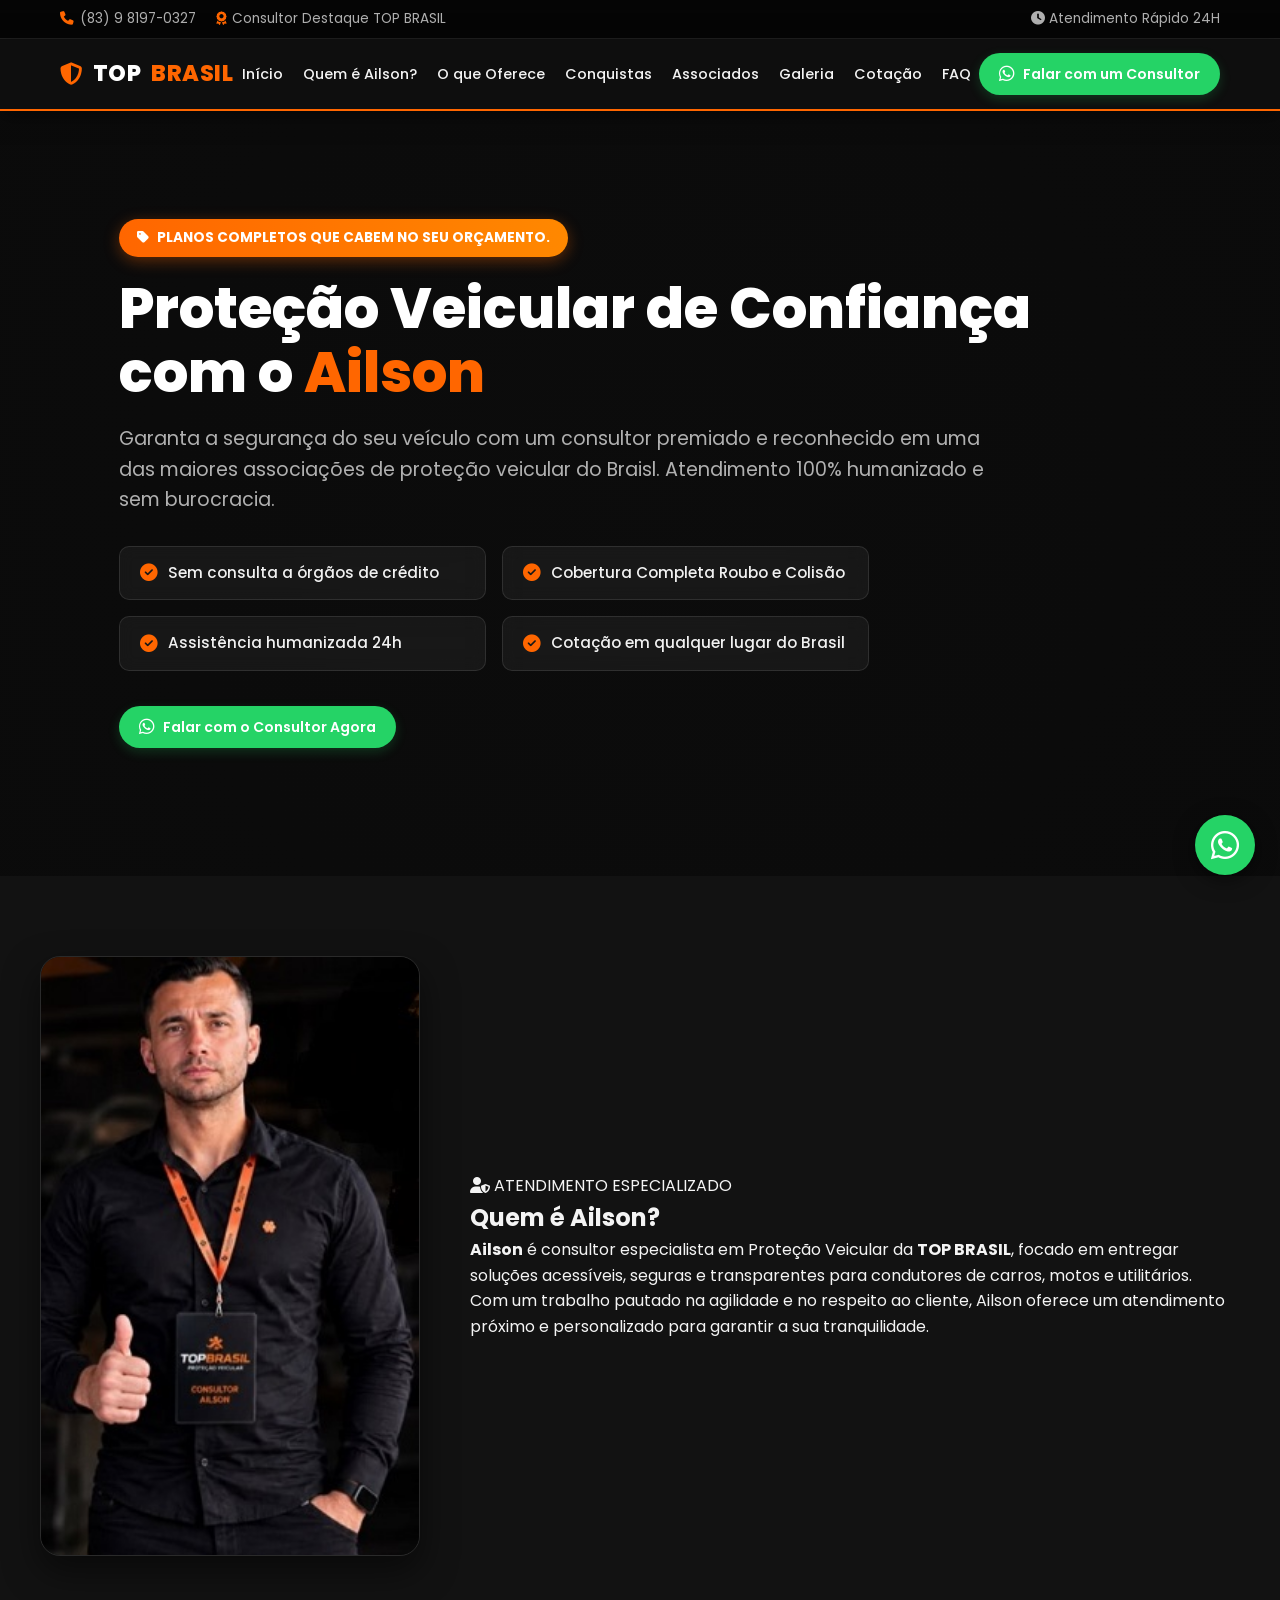
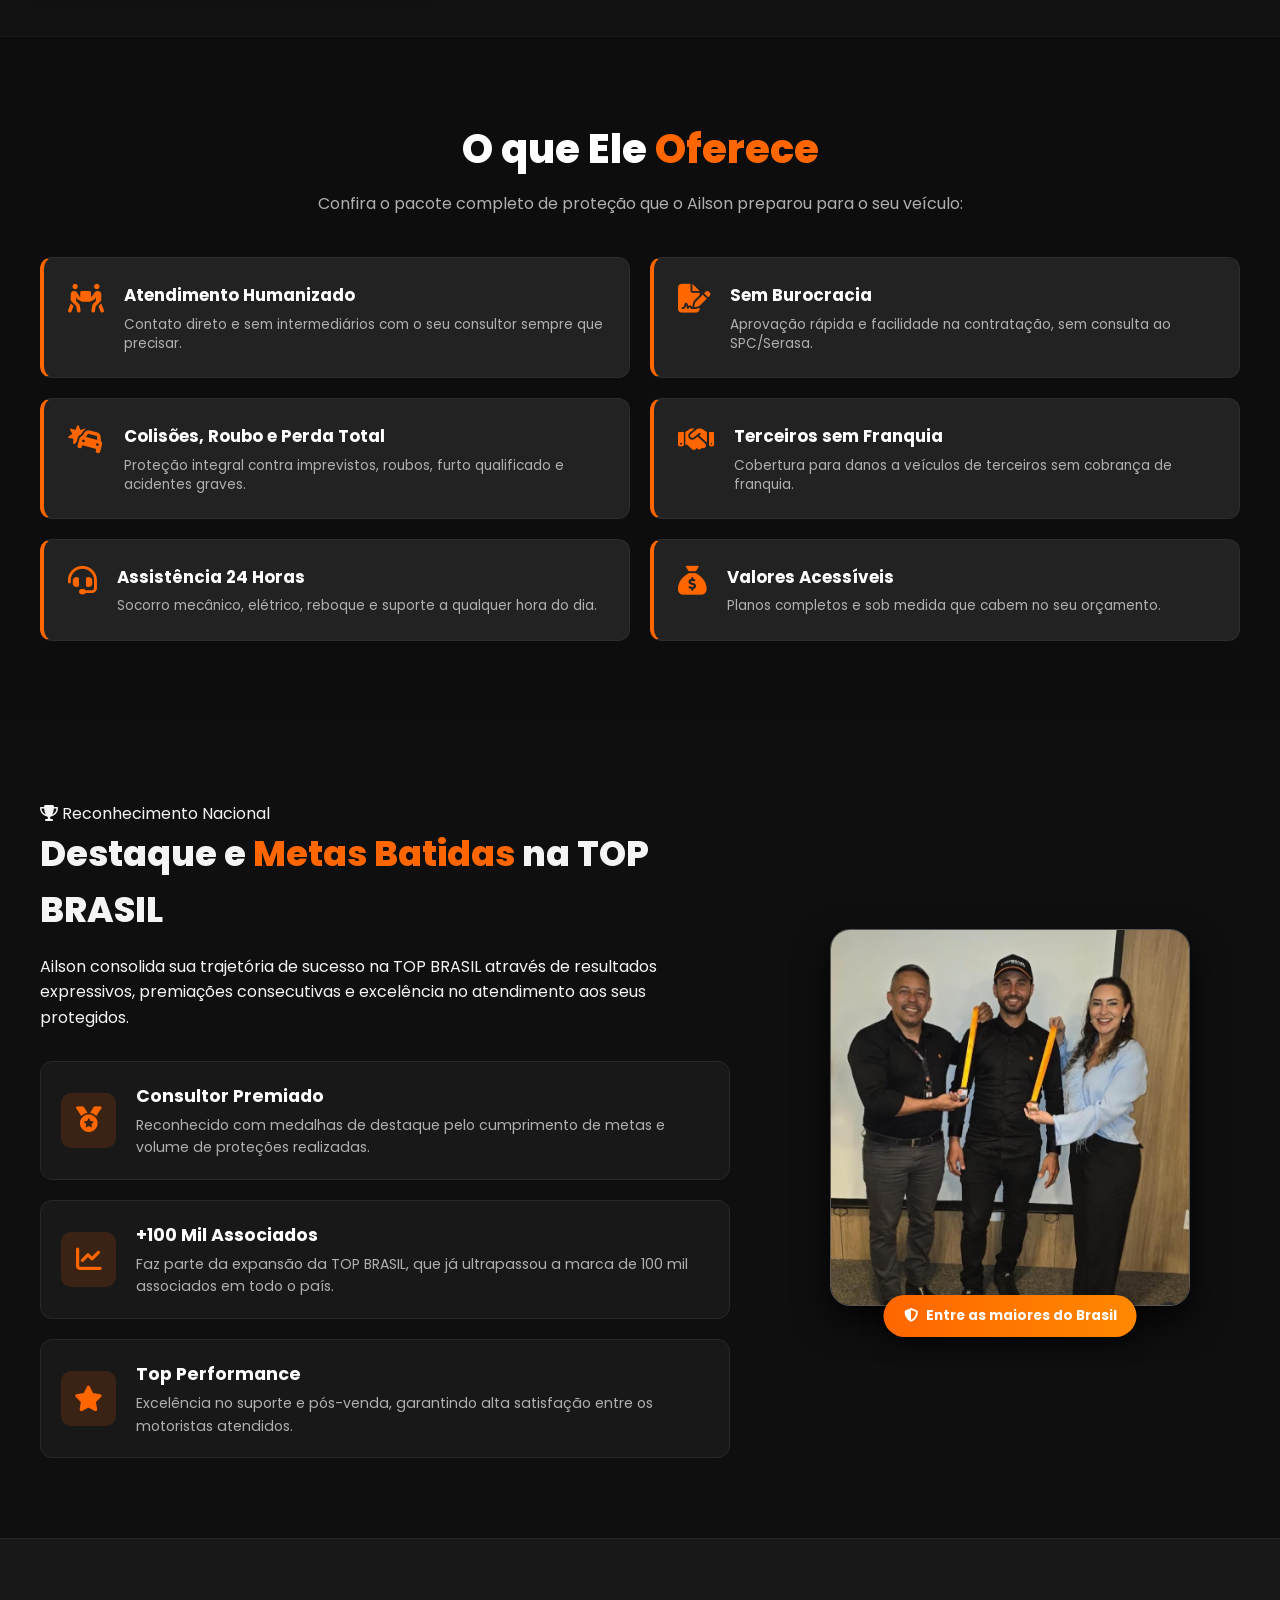
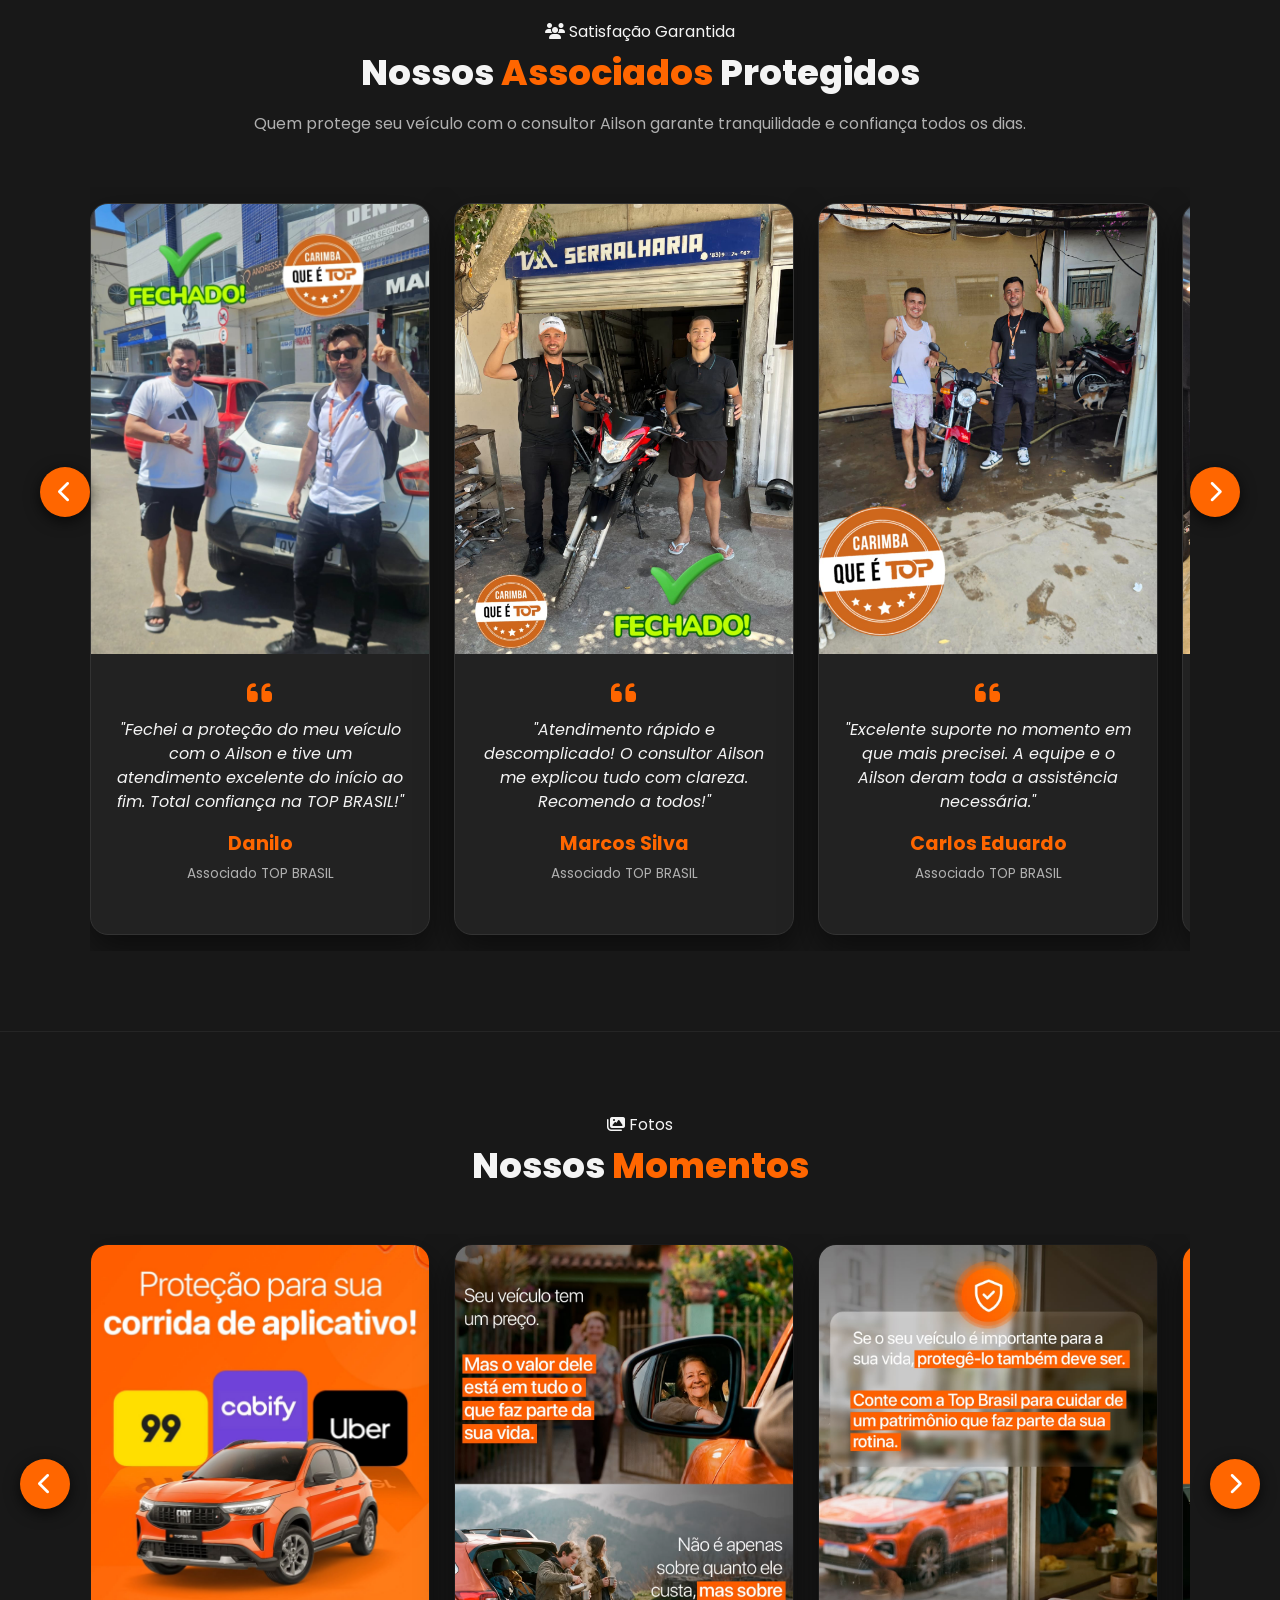
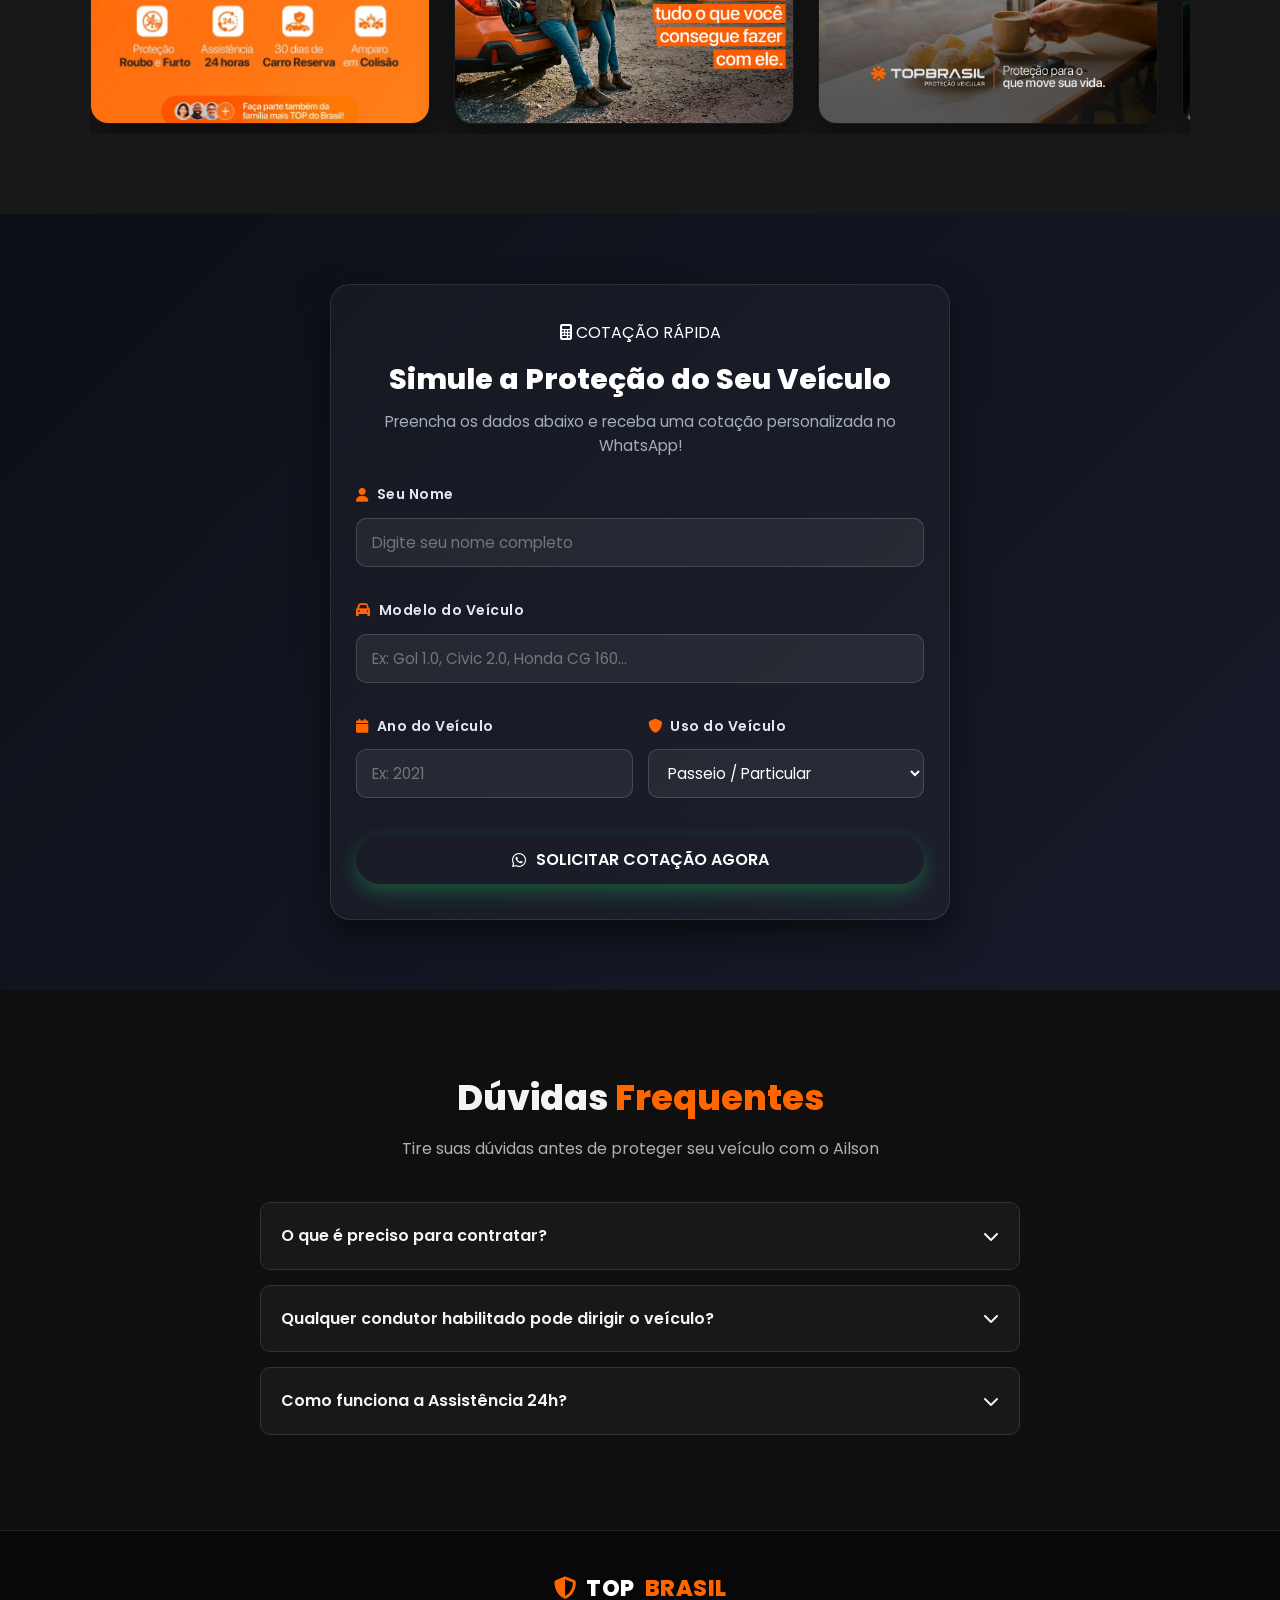
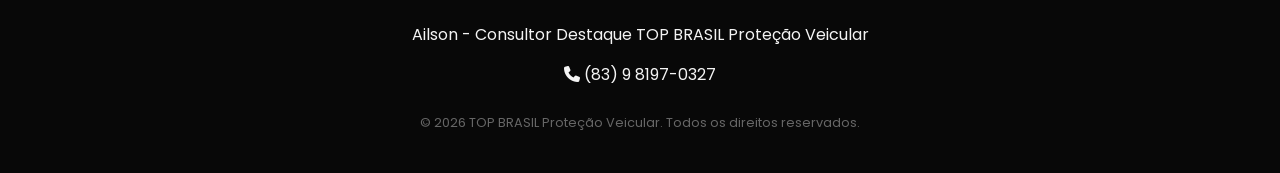
<file: index.html>
<!DOCTYPE html>
<html lang="pt-BR">

<head>
    <meta charset="UTF-8">
    <meta name="viewport" content="width=device-width, initial-scale=1.0">
    <title>Ailson - Consultor Destaque Proteção Veicular | TOP BRASIL</title>

    <!-- Ícones e Fontes -->
    <link rel="stylesheet" href="https://cdnjs.cloudflare.com/ajax/libs/font-awesome/6.4.0/css/all.min.css">
    <link href="https://fonts.googleapis.com/css2?family=Poppins:wght@300;400;500;600;700;800&display=swap"
        rel="stylesheet">

    <!-- Ligação ao CSS externo -->
    <link rel="stylesheet" href="style.css">
</head>


<body>

    <!-- TOP BAR -->
    <div class="top-bar">
        <div class="top-bar-container">
            <div class="top-info">
                <span><i class="fa-solid fa-phone"></i> (83) 9 8197-0327</span>
                <span class="badge-destaque"><i class="fa-solid fa-award"></i> Consultor Destaque TOP BRASIL</span>
            </div>
            <span><i class="fa-solid fa-clock"></i> Atendimento Rápido 24H</span>
        </div>

    </div>

    <!-- HEADER -->
    <header>
        <div class="header-container">
            <a href="#" class="logo">
                <i class="fa-solid fa-shield-halved" style="color: var(--primary);"></i>
                TOP <span>BRASIL</span>
            </a>

            <button class="mobile-toggle" id="mobileMenuBtn" aria-label="Abrir Menu">
                <i class="fa-solid fa-bars"></i>
            </button>

            <ul class="nav-links" id="navLinks">
                <li><a href="#inicio">Início</a></li>
                <li><a href="#sobre">Quem é Ailson?</a></li>
                <li><a href="#ofertas">O que Oferece</a></li>
                <li><a href="#conquistas">Conquistas</a></li>
                <li><a href="#associados">Associados</a></li>
                <li><a href="#galeria">Galeria</a></li>
                <li><a href="#cotacao">Cotação</a></li>
                <li><a href="#faq">FAQ</a></li>
            </ul>

            <a href="https://wa.me/5583981970327?text=Olá+Ailson!+Vi+seu+site+e+gostaria+de+tirar+algumas+dúvidas+sobre+proteção+veicular+e+como+funciona+a+cotação."
                target="_blank" class="btn-whatsapp">
                <i class="fa-brands fa-whatsapp"></i> Falar com um Consultor
            </a>
        </div>
    </header>

    <!-- HERO APENAS COM APRESENTAÇÃO E VÍDEO DE FUNDO -->
    <section class="hero hero-video-bg" id="inicio">

        <!-- VÍDEO DE FUNDO -->
        <video autoplay loop muted playsinline class="bg-video">
            <source src="img/vid2.mp4" type="video/mp4" />
        </video>
        <div class="video-overlay"></div>

        <!-- CONTAINER ESTICADO PARA AS LATERAIS -->
        <div class="hero-content-wide">
            <span class="price-badge">
                <i class="fa-solid fa-tag"></i> Planos completos que cabem no seu orçamento.
            </span>

            <h1>Proteção Veicular de Confiança com o <span>Ailson</span></h1>

            <p class="hero-subtitle">
                Garanta a segurança do seu veículo com um consultor premiado e reconhecido em uma das maiores
                associações de proteção veicular do Braisl. Atendimento 100% humanizado e sem burocracia.
            </p>

            <!-- LISTA DE BENEFÍCIOS -->
            <ul class="hero-features">

                <li><i class="fa-solid fa-circle-check"></i> Sem consulta a órgãos de crédito</li>
                <li><i class="fa-solid fa-circle-check"></i> Cobertura Completa Roubo e Colisão</li>
                <li><i class="fa-solid fa-circle-check"></i> Assistência humanizada 24h</li>
                <li><i class="fa-solid fa-circle-check"></i> Cotação em qualquer lugar do Brasil</li>
            </ul>

            <!-- BOTÃO PARA CHAMAR A ATENÇÃO -->
            <div class="hero-cta-buttons">
                <a href="https://wa.me/5583981970327?text=Olá+Ailson!+Vi+seu+site+e+gostaria+de+tirar+algumas+dúvidas+sobre+proteção+veicular+e+como+funciona+a+cotação."
                    class="btn-whatsapp" target="_blank">
                    <i class="fa-brands fa-whatsapp"></i> Falar com o Consultor Agora
                </a>
            </div>
        </div>
    </section>

    <!-- SECÇÃO: Quem é Ailson? -->
    <section class="about-section" id="sobre">
        <div class="about-container">

            <!-- FOTO NA ESQUERDA -->
            <div class="quem-sou-foto-bloco">
                <img src="img/pro.jpeg" alt="Ailson - Consultor Top Brasil">
                <a href="https://wa.me/5583981970327?text=Olá+Ailson!+Vi+seu+site+e+gostaria+de+tirar+algumas+dúvidas+sobre+proteção+veicular+e+como+funciona+a+cotação."
                    class="btn-whatsapp" target="_blank">
                    <i class="fa-brands fa-whatsapp"></i> Falar com o Consultor Agora
                </a>
            </div>

            <!-- TEXTO NA DIREITA -->
            <div class="about-content">
                <span class="sub-tag">
                    <i class="fa-solid fa-user-shield"></i> ATENDIMENTO ESPECIALIZADO
                </span>
                <h2>Quem é <span>Ailson</span>?</h2>
                <p>
                    <strong>Ailson</strong> é consultor especialista em Proteção Veicular da <strong>TOP
                        BRASIL</strong>, focado em entregar soluções acessíveis, seguras e transparentes para condutores
                    de carros, motos e utilitários.
                </p>
                <p class="section-desc">
                    Com um trabalho pautado na agilidade e no respeito ao cliente, Ailson oferece um atendimento próximo
                    e personalizado para garantir a sua tranquilidade.
                </p>
            </div>

        </div>
    </section>


    <!-- SECÇÃO 2: O que Ele Oferece -->
    <section class="offers-section" id="ofertas">
        <div class="container">
            <h2 class="section-title">O que Ele <span>Oferece</span></h2>
            <p class="section-subtitle">
                Confira o pacote completo de proteção que o Ailson preparou para o seu veículo:
            </p>

            <ul class="offers-list">
                <li>
                    <i class="fa-solid fa-people-carry-box"></i>
                    <div>
                        <strong>Atendimento Humanizado</strong>
                        <p>Contato direto e sem intermediários com o seu consultor sempre que precisar.</p>
                    </div>
                </li>

                <li>
                    <i class="fa-solid fa-file-signature"></i>
                    <div>
                        <strong>Sem Burocracia</strong>
                        <p>Aprovação rápida e facilidade na contratação, sem consulta ao SPC/Serasa.</p>
                    </div>
                </li>

                <li>
                    <i class="fa-solid fa-car-burst"></i>
                    <div>
                        <strong>Colisões, Roubo e Perda Total</strong>
                        <p>Proteção integral contra imprevistos, roubos, furto qualificado e acidentes graves.
                        </p>
                    </div>
                </li>

                <li>
                    <i class="fa-solid fa-handshake"></i>
                    <div>
                        <strong>Terceiros sem Franquia</strong>
                        <p>Cobertura para danos a veículos de terceiros sem cobrança de franquia.</p>
                    </div>
                </li>

                <li>
                    <i class="fa-solid fa-headset"></i>
                    <div>
                        <strong>Assistência 24 Horas</strong>
                        <p>Socorro mecânico, elétrico, reboque e suporte a qualquer hora do dia.</p>
                    </div>
                </li>

                <li>
                    <i class="fa-solid fa-sack-dollar"></i>
                    <div>
                        <strong>Valores Acessíveis</strong>
                        <p>Planos completos e sob medida que cabem no seu orçamento.</p>
                    </div>
                </li>
            </ul>
        </div>
    </section>

    <!-- SEÇÃO 2: RECONHECIMENTO & METAS BATIDAS -->
    <section class="achievements-section" id="conquistas">
        <div class="achievements-container">
            <div class="achievements-content">
                <span class="sub-tag"><i class="fa-solid fa-trophy"></i> Reconhecimento Nacional</span>
                <h2>Destaque e <span>Metas Batidas</span> na TOP BRASIL</h2>
                <p>Ailson consolida sua trajetória de sucesso na TOP BRASIL através de resultados expressivos,
                    premiações consecutivas e excelência no atendimento aos seus protegidos.</p>

                <div class="stats-cards">
                    <div class="stat-card">
                        <div class="stat-icon"><i class="fa-solid fa-medal"></i></div>
                        <div class="stat-info">
                            <h3>Consultor Premiado</h3>
                            <p>Reconhecido com medalhas de destaque pelo cumprimento de metas e volume de
                                proteções
                                realizadas.</p>
                        </div>
                    </div>

                    <div class="stat-card">
                        <div class="stat-icon"><i class="fa-solid fa-chart-line"></i></div>
                        <div class="stat-info">
                            <h3>+100 Mil Associados</h3>
                            <p>Faz parte da expansão da TOP BRASIL, que já ultrapassou a marca de 100 mil
                                associados em
                                todo o país.</p>
                        </div>
                    </div>

                    <div class="stat-card">
                        <div class="stat-icon"><i class="fa-solid fa-star"></i></div>
                        <div class="stat-info">
                            <h3>Top Performance</h3>
                            <p>Excelência no suporte e pós-venda, garantindo alta satisfação entre os motoristas
                                atendidos.</p>
                        </div>
                    </div>
                </div>
            </div>

            <div class="achievements-img-box">
                <img src="img/premiacao.jpg" alt="Ailson Premiado Metas Batidas Top Brasil" class="achievement-img">
                <div class="badge-overlay">
                    <i class="fa-solid fa-shield-halved"></i>
                    <span>Entre as maiores do Brasil</span>
                </div>
            </div>
        </div>
    </section>


    <!-- SEÇÃO 3: ASSOCIADOS PROTEGIDOS -->
    <section class="associates-section" id="associados">
        <div class="associates-container">
            <div class="associates-header">
                <span class="sub-tag"><i class="fa-solid fa-users"></i> Satisfação Garantida</span>
                <h2 class="section-title">Nossos <span>Associados</span> Protegidos</h2>
                <p class="section-subtitle">Quem protege seu veículo com o consultor Ailson garante tranquilidade e
                    confiança todos os dias.</p>
            </div>

            <!-- Wrapper do Carrossel com Botões -->
            <div class="carousel-wrapper">

                <!-- Botão Esquerda (Anterior) -->
                <button class="carousel-btn prev-btn" id="prevBtn"
                    onclick="document.getElementById('associatesCarousel').scrollBy({ left: -370, behavior: 'smooth' })"
                    aria-label="Anterior">
                    <i class="fa-solid fa-chevron-left"></i>
                </button>

                <!-- Caixa que desliza com os cards -->
                <div class="associates-carousel" id="associatesCarousel">

                    <!-- Card 1 (Douglas) -->
                    <div class="associate-card">
                        <img src="img/danilo.jpg" alt="Associado Douglas com o Consultor Ailson" class="associate-img">
                        <div class="associate-body">
                            <i class="fa-solid fa-quote-left quote-icon"></i>
                            <p class="associate-quote">"Fechei a proteção do meu veículo com o Ailson e tive um
                                atendimento excelente do início ao fim. Total confiança na TOP BRASIL!"</p>
                            <h3 class="associate-name">Danilo</h3>
                            <span class="associate-tag">Associado TOP BRASIL</span>
                        </div>
                    </div>

                    <!-- Card 2 -->
                    <div class="associate-card">
                        <img src="img/200754.jpg" alt="Novo Associado" class="associate-img">
                        <div class="associate-body">
                            <i class="fa-solid fa-quote-left quote-icon"></i>
                            <p class="associate-quote">"Atendimento rápido e descomplicado! O consultor Ailson me
                                explicou tudo com clareza. Recomendo a todos!"</p>
                            <h3 class="associate-name">Marcos Silva</h3>
                            <span class="associate-tag">Associado TOP BRASIL</span>
                        </div>
                    </div>

                    <!-- Card 3 -->
                    <div class="associate-card">
                        <img src="img/200756.jpg" alt="Novo Associado" class="associate-img">
                        <div class="associate-body">
                            <i class="fa-solid fa-quote-left quote-icon"></i>
                            <p class="associate-quote">"Excelente suporte no momento em que mais precisei. A equipe e o
                                Ailson deram toda a assistência necessária."</p>
                            <h3 class="associate-name">Carlos Eduardo</h3>
                            <span class="associate-tag">Associado TOP BRASIL</span>
                        </div>
                    </div>

                    <!-- Card 4 -->
                    <div class="associate-card">
                        <img src="img/200757.jpg" alt="Novo Associado" class="associate-img">
                        <div class="associate-body">
                            <i class="fa-solid fa-quote-left quote-icon"></i>
                            <p class="associate-quote">"Preço justo e cobertura completa para minha frota. Muito
                                satisfeito com a parceria com o consultor Ailson."</p>
                            <h3 class="associate-name">João Pedro</h3>
                            <span class="associate-tag">Associado TOP BRASIL</span>
                        </div>
                    </div>

                    <!-- Card 5 -->
                    <div class="associate-card">
                        <img src="img/cl6.jpg" alt="Novo Associado" class="associate-img">
                        <div class="associate-body">
                            <i class="fa-solid fa-quote-left quote-icon"></i>
                            <p class="associate-quote">"Proteção veicular de altíssima qualidade. O Ailson é um
                                profissional atencioso e muito prestativo."</p>
                            <h3 class="associate-name">Lucas Mendes</h3>
                            <span class="associate-tag">Associado TOP BRASIL</span>
                        </div>
                    </div>

                    <!-- Card 6 -->
                    <div class="associate-card">
                        <img src="img/cl7.jpg" alt="Novo Associado" class="associate-img">
                        <div class="associate-body">
                            <i class="fa-solid fa-quote-left quote-icon"></i>
                            <p class="associate-quote">"Atendimento impecável! O Ailson me tirou todas as dúvidas e
                                fechou a melhor proteção para o meu carro sem burocracia. Super recomendo a TOP BRASIL!"
                            </p>
                            <h3 class="associate-name">Maria Oliveira</h3>
                            <span class="associate-tag">Associado TOP BRASIL</span>
                        </div>
                    </div>
                    <!-- Card 6 -->
                    <div class="associate-card">
                        <img src="img/cl8.jpg" alt="Novo Associado" class="associate-img">
                        <div class="associate-body">
                            <i class="fa-solid fa-quote-left quote-icon"></i>
                            <p class="associate-quote">"Processo rápido e transparência total desde o primeiro contato.
                                Agora posso rodar tranquilo sabendo que meu veículo está em boas mãos."</p>
                            <h3 class="associate-name">Paulo</h3>
                            <span class="associate-tag">Associado TOP BRASIL</span>
                        </div>
                    </div>
                    <!-- Card 6 -->
                    <div class="associate-card">
                        <img src="img/cl9.jpg" alt="Novo Associado" class="associate-img">
                        <div class="associate-body">
                            <i class="fa-solid fa-quote-left quote-icon"></i>
                            <p class="associate-quote">"Processo de contratação transparente e sem burocracia. Transmite
                                muita segurança para os clientes."</p>
                            <h3 class="associate-name">Rafael Oliveira</h3>
                            <span class="associate-tag">Associado TOP BRASIL</span>
                        </div>
                    </div>
                    <!-- Card 6 -->
                    <div class="associate-card">
                        <img src="img/cl10.jpg" alt="Novo Associado" class="associate-img">
                        <div class="associate-body">
                            <i class="fa-solid fa-quote-left quote-icon"></i>
                            <p class="associate-quote">"Fechei a proteção do meu carro com o Ailson e o suporte foi
                                sensacional. Agilidade de verdade e preço justo. Vale muito a pena!"</p>
                            <h3 class="associate-name">Marcos</h3>
                            <span class="associate-tag">Associado TOP BRASIL</span>
                        </div>
                    </div>

                </div>

                <!-- Botão Direita (Próximo) -->
                <button class="carousel-btn next-btn" id="nextBtn"
                    onclick="document.getElementById('associatesCarousel').scrollBy({ left: 370, behavior: 'smooth' })"
                    aria-label="Próximo">
                    <i class="fa-solid fa-chevron-right"></i>
                </button>

            </div>
        </div>
    </section>

    <!-- SEÇÃO GALERIA DE FOTOS -->
    <section class="galeria-fotos-section" id="galeria">
        <div class="galeria-fotos-container">
            <div class="galeria-fotos-header">
                <span class="sub-tag"><i class="fa-solid fa-images"></i> Fotos</span>
                <h2 class="section-title">Nossos <span>Momentos</span></h2>

            </div>

            <!-- Wrapper da Galeria com Botões -->
            <div class="galeria-fotos-wrapper">

                <!-- Botão Anterior -->
                <button class="galeria-btn-nav prev"
                    onclick="document.getElementById('galeriaCarousel').scrollBy({ left: -344, behavior: 'smooth' })"
                    aria-label="Anterior">
                    <i class="fa-solid fa-chevron-left"></i>
                </button>

                <!-- Carrossel -->
                <div class="galeria-fotos-carousel" id="galeriaCarousel">

                    <div class="galeria-foto-item">
                        <img src="img/ft0.jpg" alt="Galeria Top Brasil 1">
                    </div>

                    <div class="galeria-foto-item">
                        <img src="img/ft1.jpg" alt="Galeria Top Brasil 2">
                    </div>

                    <div class="galeria-foto-item">
                        <img src="img/ft2.jpg" alt="Galeria Top Brasil 3">
                    </div>

                    <div class="galeria-foto-item">
                        <img src="img/ft3.jpg" alt="Galeria Top Brasil 4">
                    </div>

                    <div class="galeria-foto-item">
                        <img src="img/ft4.jpg" alt="Galeria Top Brasil 5">
                    </div>
                    <div class="galeria-foto-item">
                        <img src="img/fttt6.jpg" alt="Galeria Top Brasil 6">
                    </div>

                </div>

                <!-- Botão Próximo -->
                <button class="galeria-btn-nav next"
                    onclick="document.getElementById('galeriaCarousel').scrollBy({ left: 344, behavior: 'smooth' })"
                    aria-label="Próximo">
                    <i class="fa-solid fa-chevron-right"></i>
                </button>

            </div>
        </div>
    </section>


    <!-- SEÇÃO DE COTAÇÃO -->
    <section class="cotacao-section" id="cotacao">
        <div class="cotacao-container">
            <div class="cotacao-header">
                <span class="sub-tag"><i class="fa-solid fa-calculator"></i> COTAÇÃO RÁPIDA</span>
                <h2>Simule a Proteção do Seu Veículo</h2>
                <p>Preencha os dados abaixo e receba uma cotação personalizada no WhatsApp!</p>
            </div>

            <form class="cotacao-form" onsubmit="enviarCotacaoWhatsApp(event)">
                <div class="form-group">
                    <label for="nome"><i class="fa-solid fa-user"></i> Seu Nome</label>
                    <input type="text" id="nome" placeholder="Digite seu nome completo" required>
                </div>

                <div class="form-group">
                    <label for="veiculo"><i class="fa-solid fa-car"></i> Modelo do Veículo</label>
                    <input type="text" id="veiculo" placeholder="Ex: Gol 1.0, Civic 2.0, Honda CG 160..." required>
                </div>

                <div class="form-row">
                    <div class="form-group">
                        <label for="ano"><i class="fa-solid fa-calendar"></i> Ano do Veículo</label>
                        <input type="number" id="ano" placeholder="Ex: 2021" min="1990" max="2027" required>
                    </div>

                    <div class="form-group">
                        <label for="tipo"><i class="fa-solid fa-shield"></i> Uso do Veículo</label>
                        <select id="tipo" required>
                            <option value="Passeio / Particular">Passeio / Particular</option>
                            <option value="Aplicativo / Uber / 99">Aplicativo (Uber/99)</option>
                            <option value="Comercial / Empresa">Comercial / Empresa</option>
                        </select>
                    </div>
                </div>

                <button type="submit" class="btn-submit-cotacao">
                    <i class="fa-brands fa-whatsapp"></i> SOLICITAR COTAÇÃO AGORA
                </button>
            </form>
        </div>
    </section>


    <!-- FAQ SECTION -->
    <section class="faq-section" id="faq">
        <h2 class="section-title">Dúvidas <span>Frequentes</span></h2>
        <p class="section-subtitle">Tire suas dúvidas antes de proteger seu veículo com o Ailson</p>

        <div class="faq-item">
            <div class="faq-question">
                <span>O que é preciso para contratar?</span>
                <i class="fa-solid fa-chevron-down"></i>
            </div>
            <div class="faq-answer">
                É simples! Apenas documento do veículo (CRLV), CNH e comprovante de residência. Não fazemos
                consulta ao
                SPC/Serasa.
            </div>
        </div>

        <div class="faq-item">
            <div class="faq-question">
                <span>Qualquer condutor habilitado pode dirigir o veículo?</span>
                <i class="fa-solid fa-chevron-down"></i>
            </div>
            <div class="faq-answer">
                Sim! Na TOP BRASIL não há restrição de condutor. Qualquer pessoa devidamente habilitada tem
                cobertura.
            </div>
        </div>

        <div class="faq-item">
            <div class="faq-question">
                <span>Como funciona a Assistência 24h?</span>
                <i class="fa-solid fa-chevron-down"></i>
            </div>
            <div class="faq-answer">
                Em caso de pane, acidente ou emergência, basta acionar a nossa central disponível 24 horas por
                dia em
                todo o Brasil.
            </div>
        </div>
    </section>

    <!-- FOOTER -->
    <footer>
        <div class="footer-content">
            <div class="logo">
                <i class="fa-solid fa-shield-halved" style="color: var(--primary);"></i> TOP <span>BRASIL</span>
            </div>
            <p>Ailson - Consultor Destaque TOP BRASIL Proteção Veicular</p>
            <p><i class="fa-solid fa-phone"></i> (83) 9 8197-0327</p>
            <p style="font-size: 0.8rem; color: #666; margin-top: 10px;">
                &copy; 2026 TOP BRASIL Proteção Veicular. Todos os direitos reservados.
            </p>
        </div>
    </footer>

    <!-- FLOATING WHATSAPP -->
    <a href="https://wa.me/5583981970327?text=Olá+Ailson!+Vi+seu+site+e+gostaria+de+tirar+algumas+dúvidas+sobre+proteção+veicular+e+como+funciona+a+cotação."
        class="whatsapp-float" target="_blank" aria-label="WhatsApp">
        <i class="fa-brands fa-whatsapp"></i>
    </a>

    <!-- Ligação ao JavaScript externo -->
    <script src="script.js"></script>
</body>

</html>
</file>
<file: style.css>
:root {
    --primary: #FF6600;
    --primary-dark: #E05500;
    --black: #0F0F0F;
    --dark-gray: #181818;
    --card-bg: #222222;
    --text-light: #F4F4F4;
    --text-muted: #B0B0B0;
    --white: #FFFFFF;
    --green-whatsapp: #25D366;
}

* {
    margin: 0;
    padding: 0;
    box-sizing: border-box;
    font-family: 'Poppins', sans-serif;
}

html {
    scroll-behavior: smooth;
}

body {
    background-color: var(--black);
    color: var(--text-light);
    line-height: 1.6;
    overflow-x: hidden;
}

img {
    max-width: 100%;
    height: auto;
}


/* TOP BAR SUPERIOR */
.top-bar {
    background-color: #050505;
    color: var(--text-muted);
    font-size: 0.85rem;
    padding: 8px 0;
    border-bottom: 1px solid #222;
}

.top-bar-container {
    max-width: 1200px;
    margin: 0 auto;
    padding: 0 20px;
    display: flex;
    justify-content: space-between;
    align-items: center;
    flex-wrap: wrap;
    gap: 10px;
}

.top-info {
    display: flex;
    gap: 20px;
    flex-wrap: wrap;
}

.top-info span {
    display: flex;
    align-items: center;
    gap: 6px;
}

.top-info i {
    color: var(--primary);
}

/* HEADER FIXO */
header {
    background-color: rgba(15, 15, 15, 0.95);
    position: sticky;
    top: 0;
    width: 100%;
    z-index: 1000;
    border-bottom: 2px solid var(--primary);
    backdrop-filter: blur(10px);
    box-shadow: 0 4px 20px rgba(0, 0, 0, 0.5);
}

.header-container {
    max-width: 1200px;
    margin: 0 auto;
    display: flex;
    justify-content: space-between;
    align-items: center;
    padding: 14px 20px;
    position: relative;
}

.logo {
    display: flex;
    align-items: center;
    gap: 10px;
    font-weight: 800;
    font-size: 1.4rem;
    color: var(--white);
    text-decoration: none;
    letter-spacing: 0.5px;
}

.logo span {
    color: var(--primary);
}

.mobile-toggle {
    display: none;
    background: none;
    border: none;
    color: var(--white);
    font-size: 1.5rem;
    cursor: pointer;
}

.nav-links {
    display: flex;
    gap: 20px;
    list-style: none;
    align-items: center;
}

.nav-links a {
    color: var(--text-light);
    text-decoration: none;
    font-size: 0.9rem;
    font-weight: 500;
    transition: color 0.3s;
}

.nav-links a:hover {
    color: var(--primary);
}

.header-btn {
    background-color: var(--primary);
    color: var(--white);
    padding: 10px 22px;
    border-radius: 50px;
    text-decoration: none;
    font-weight: 700;
    font-size: 0.9rem;
    display: flex;
    align-items: center;
    gap: 8px;
    transition: all 0.3s ease;
    box-shadow: 0 4px 15px rgba(255, 102, 0, 0.3);
}

.header-btn:hover {
    background-color: var(--primary-dark);
    transform: translateY(-2px);
    box-shadow: 0 6px 20px rgba(255, 102, 0, 0.5);
}


/* ========================================================
   HERO COM VÍDEO DE FUNDO E TEXTO ESTICADO
   ======================================================== */

.hero-video-bg {
    position: relative;
    padding: 100px 20px 120px;
    display: flex;
    align-items: center;
    justify-content: center;
    background-color: var(--black);
    overflow: hidden;
    color: var(--white);
    min-height: 85vh;
}

.bg-video {
    position: absolute;
    top: 50%;
    left: 50%;
    min-width: 100%;
    min-height: 100%;
    width: auto;
    height: auto;
    z-index: 1;
    transform: translate(-50%, -50%);
    object-fit: cover;
    opacity: 0.30;
    /* Deixa o vídeo num tom equilibrado (nem muito claro, nem muito escuro) */
}

.video-overlay {
    position: absolute;
    top: 0;
    left: 0;
    width: 100%;
    height: 100%;
    /* Camada escura suave com vinheta nas bordas para destacar o texto e preservar o vídeo */
    background: radial-gradient(circle, rgba(10, 10, 10, 0.65) 0%, rgba(10, 10, 10, 0.88) 100%);
    z-index: 2;
}

/* Container de Ponta a Ponta (Simétrico) */
.hero-content-wide {
    position: relative;
    z-index: 3;
    max-width: 1000px;
    /* Reduz a largura máxima para o texto não ficar espalhado demais */
    width: 90%;
    margin: 0 auto 0 8%;
    /* Alinha à esquerda deixando uma margem bonita */
    text-align: left;
    display: flex;
    flex-direction: column;
    align-items: flex-start;
}

.hero-content-wide .price-badge {
    display: inline-flex;
    align-items: center;
    gap: 8px;
    background: linear-gradient(90deg, var(--primary), #FF8800);
    color: var(--white);
    font-weight: 700;
    padding: 8px 18px;
    border-radius: 30px;
    font-size: 0.85rem;
    margin-bottom: 20px;
    box-shadow: 0 4px 15px rgba(255, 102, 0, 0.35);
    text-transform: uppercase;
}

.hero-content-wide h1 {
    font-size: 3.5rem;
    font-weight: 800;
    line-height: 1.15;
    margin-bottom: 18px;
    color: #ffffff;
    width: 100%;
}

.hero-content-wide h1 span {
    color: var(--primary);
}

.hero-subtitle {
    font-size: 1.2rem;
    color: var(--text-muted);
    width: 100%;
    max-width: 900px;
    margin-bottom: 30px;
    line-height: 1.6;
}

/* Benefícios alinhados e elegantes */
.hero-content-wide .hero-features {
    list-style: none;
    display: grid;
    grid-template-columns: repeat(2, 1fr);
    gap: 16px;
    max-width: 750px;
    /* Limita a largura para não esticar demais */
    width: 100%;
    margin-bottom: 35px;
}

.hero-content-wide .hero-features li {
    background: rgba(255, 255, 255, 0.05);
    backdrop-filter: blur(8px);
    padding: 14px 20px;
    border-radius: 10px;
    border: 1px solid rgba(255, 255, 255, 0.1);
    font-size: 0.95rem;
    font-weight: 500;
    display: flex;
    align-items: center;
    gap: 10px;
    color: #f1f1f1;
}

.hero-content-wide .hero-features i {
    color: var(--primary);
    font-size: 1.1rem;
}

/* Botão de Ação do Hero */
.btn-whatsapp-hero {
    display: inline-flex;
    align-items: center;
    gap: 10px;
    background-color: var(--green-whatsapp);
    color: #fff;
    padding: 14px 28px;
    border-radius: 12px;
    font-weight: 700;
    font-size: 1rem;
    text-decoration: none;
    box-shadow: 0 6px 20px rgba(37, 211, 102, 0.4);
    transition: all 0.3s ease;
}

.btn-whatsapp-hero:hover {
    background-color: #1eb854;
    transform: translateY(-2px);
    box-shadow: 0 8px 25px rgba(37, 211, 102, 0.6);
}

/* Responsividade Celular */
@media (max-width: 768px) {

    .hero-video-bg {
        min-height: 70vh;
        padding: 50px 16px 60px;
        justify-content: center;
        text-align: center;
    }

    .bg-video {
        opacity: 0.50;
    }

    .video-overlay {
        background: rgba(10, 10, 10, 0.65);
    }

    .hero-content-wide {
        margin-left: 0;
        align-items: center;
        text-align: center;
    }

    .hero-content-wide h1 {
        font-size: 2.1rem;
        text-align: center;
    }

    .hero-subtitle {
        font-size: 1rem;
        text-align: center;
    }

    .hero-content-wide .hero-features {
        grid-template-columns: 1fr;
        gap: 10px;
    }

    .hero-content-wide .hero-features li {
        justify-content: center;
    }
}

/* Organização das Linhas do Formulário */
.form-row {
    display: grid;
    grid-template-columns: 1fr 1fr;
    gap: 14px;
}

.form-group {
    margin-bottom: 14px;
}

.form-group label {
    display: flex;
    align-items: center;
    gap: 6px;
    font-size: 0.75rem;
    margin-bottom: 6px;
    color: #ccc;
    font-weight: 600;
    letter-spacing: 0.5px;
}

.form-group label i {
    color: var(--primary);
}

.form-group input,
.form-group select {
    width: 100%;
    padding: 12px 14px;
    background-color: rgba(15, 15, 15, 0.9);
    border: 1px solid #333;
    border-radius: 8px;
    color: var(--white);
    font-size: 0.92rem;
    outline: none;
    transition: all 0.3s;
}

.form-group input:focus,
.form-group select:focus {
    border-color: var(--primary);
    box-shadow: 0 0 10px rgba(255, 102, 0, 0.35);
}

/* Responsividade Celular */
@media (max-width: 600px) {
    .hero-content-center h1 {
        font-size: 2.1rem;
    }

    .hero-content-center .hero-features,
    .form-row {
        grid-template-columns: 1fr;
    }

    .hero-content-center .form-container {
        padding: 24px 18px;
    }
}

/* Tag Elegante sobre/abaixo da foto */
.consultor-tag {
    position: absolute;
    bottom: 12px;
    left: 50%;
    transform: translateX(-50%);
    background: rgba(15, 23, 42, 0.85);
    backdrop-filter: blur(8px);
    color: #ffffff;
    font-size: 13px;
    font-weight: 500;
    padding: 6px 14px;
    border-radius: 20px;
    white-space: nowrap;
    border: 1px solid rgba(255, 255, 255, 0.15);
    display: flex;
    align-items: center;
    gap: 8px;
    box-shadow: 0 4px 12px rgba(0, 0, 0, 0.3);
}

/* Ponto verde indicando status 'Online' */
.status-dot {
    width: 8px;
    height: 8px;
    background-color: #25d366;
    border-radius: 50%;
    box-shadow: 0 0 8px #25d366;
}




.about-section {
    padding: 80px 20px;
    background-color: #121212;
    color: var(--text-light);
}

.about-container {
    max-width: 1200px;
    margin: 0 auto;
    display: flex;
    flex-direction: row;
    align-items: center;
    justify-content: center;
    gap: 50px;
}

.quem-sou-foto-bloco {
    flex: 0 0 400px;
    height: 600px;
    /* Altere este valor para a altura desejada (ex: 300px, 350px, etc.) */
    position: relative;
    border-radius: 20px;
    overflow: hidden;
    box-shadow: 0 15px 35px rgba(0, 0, 0, 0.5);
    border: 1px solid rgba(255, 255, 255, 0.1);
}

.quem-sou-foto-bloco img {
    display: block;
    width: 100%;
    height: auto;
}

.about-content {
    flex: 1;
    text-align: left;
}

/* ========================================================
   ESTILOS DA SECÇÃO "O QUE ELE OFERECE"
   ======================================================== */

.offers-section {
    padding: 80px 20px;
    background-color: #0d0d0d;
    color: var(--text-light);
    border-top: 1px solid rgba(255, 255, 255, 0.05);
}

.offers-section .container {
    max-width: 1200px;
    margin: 0 auto;
}

.offers-header {
    text-align: center;
    margin-bottom: 50px;
}

.offers-section .section-title {
    font-size: 2.5rem;
    color: var(--white);
    margin-bottom: 10px;
    font-weight: 800;
}

.offers-section .section-title span {
    color: var(--primary);
}

.offers-section .section-subtitle {
    color: var(--text-muted);
    font-size: 1rem;
    margin-bottom: 40px;
}

/* Grelha dos Cards de Benefícios */
.offers-list {
    list-style: none;
    display: grid;
    grid-template-columns: repeat(2, 1fr);
    gap: 20px;
}

.offers-list li {
    display: flex;
    gap: 20px;
    background-color: var(--card-bg);
    padding: 24px;
    border-radius: 12px;
    border: 1px solid rgba(255, 255, 255, 0.05);
    border-left: 4px solid var(--primary);
    transition: transform 0.3s ease, border-color 0.3s ease;
}

.offers-list li:hover {
    transform: translateY(-4px);
    border-color: rgba(255, 102, 0, 0.4);
}

.offers-list i {
    color: var(--primary);
    font-size: 1.8rem;
    flex-shrink: 0;
    margin-top: 2px;
}

.offers-list strong {
    display: block;
    font-size: 1.05rem;
    color: var(--white);
    margin-bottom: 6px;
}

.offers-list p {
    font-size: 0.9rem;
    color: var(--text-muted);
    line-height: 1.5;
}

/* Responsividade para telemóveis */
@media (max-width: 768px) {
    .offers-list {
        grid-template-columns: 1fr;
    }
}

.offers-list p {
    font-size: 0.85rem;
    color: var(--text-muted);
    line-height: 1.4;
}

/* SEÇÃO METAS BATIDAS */
.achievements-section {
    padding: 80px 20px;
    background-color: var(--black);
}

.achievements-container {
    max-width: 1200px;
    margin: 0 auto;
    display: grid;
    grid-template-columns: 1.2fr 0.8fr;
    gap: 50px;
    align-items: center;
}

.achievements-content h2 {
    font-size: 2.2rem;
    font-weight: 800;
    margin-bottom: 15px;
}

.achievements-content h2 span {
    color: var(--primary);
}

.stats-cards {
    display: flex;
    flex-direction: column;
    gap: 20px;
    margin-top: 30px;
}

.stat-card {
    display: flex;
    align-items: center;
    gap: 20px;
    background-color: var(--dark-gray);
    padding: 20px;
    border-radius: 12px;
    border: 1px solid #282828;
}

.stat-icon {
    width: 55px;
    height: 55px;
    background: rgba(255, 102, 0, 0.15);
    color: var(--primary);
    border-radius: 10px;
    display: flex;
    align-items: center;
    justify-content: center;
    font-size: 1.6rem;
    flex-shrink: 0;
}

.stat-info h3 {
    font-size: 1.1rem;
    color: var(--white);
    margin-bottom: 4px;
}

.stat-info p {
    font-size: 0.88rem;
    color: var(--text-muted);
}

.achievements-img-box {
    position: relative;
    text-align: center;
}

.achievement-img {
    width: 100%;
    max-width: 360px;
    border-radius: 20px;
    box-shadow: 0 10px 30px rgba(0, 0, 0, 0.6);
    border: 1px solid rgba(255, 255, 255, 0.15);
    object-fit: cover;
    /* LINHA NOVA: Deixa o movimento suave e profissional, sem trancos */
    transition: transform 0.3s ease, box-shadow 0.3s ease;
}

/* NOVO BLOCO: Efeito ao passar o mouse */
.achievement-img {
    transform: translateY(-8px);
    /* Faz a imagem subir levemente 8 pixels */
    box-shadow: 0 15px 35px rgba(0, 0, 0, 0.8);
    /* Deixa a sombra maior e mais escura */
    border-color: rgba(255, 255, 255, 0.3);
    /* Deixa a bordinha um pouco mais clara */
    cursor: pointer;
    /* Transforma a seta do mouse na mãozinha de clique */
}

.badge-overlay {
    position: absolute;
    bottom: -15px;
    left: 50%;
    transform: translateX(-50%);
    background: linear-gradient(90deg, var(--primary), #FF8800);
    color: var(--white);
    padding: 10px 20px;
    border-radius: 30px;
    font-weight: 700;
    font-size: 0.85rem;
    display: flex;
    align-items: center;
    gap: 8px;
    box-shadow: 0 8px 20px rgba(0, 0, 0, 0.6);
    white-space: nowrap;
}

/* SEÇÃO ASSOCIADOS PROTEGIDOS (CARROSSEL) */
.associates-section {
    padding: 80px 20px;
    background-color: var(--dark-gray);
    border-top: 1px solid #252525;
}

.associates-container {
    max-width: 1200px;
    margin: 0 auto;
}

.associates-header {
    text-align: center;
    margin-bottom: 50px;
}

/* Wrapper do Carrossel e Botões */
.carousel-wrapper {
    position: relative;
    display: flex;
    align-items: center;
    width: 100%;
    max-width: 1200px;
    margin: 0 auto;
    padding: 0 50px;
}

.associates-carousel {
    display: flex;
    gap: 24px;
    overflow-x: auto;
    scroll-behavior: smooth;
    scroll-snap-type: x mandatory;
    padding: 16px 8px;
    scrollbar-width: none;
    width: 100%;
}

.associates-carousel::-webkit-scrollbar {
    display: none;
}

/* Card do Associado */
.associate-card {
    flex: 0 0 340px;
    /* Define largura fixa para cada card para forçar o carrossel */
    min-width: 340px;
    scroll-snap-align: start;
    background-color: var(--card-bg);
    border-radius: 18px;
    overflow: hidden;
    border: 1px solid #333;
    box-shadow: 0 15px 35px rgba(0, 0, 0, 0.5);
    transition: transform 0.3s ease, border-color 0.3s ease;
}

.associate-card:hover {
    transform: translateY(-5px);
    border-color: var(--primary);
}

.associate-img {
    width: 100%;
    max-height: 500px;
    object-fit: cover;
    display: block;
}

.associate-body {
    padding: 25px;
    text-align: center;
}

.associate-body i.quote-icon {
    color: var(--primary);
    font-size: 1.8rem;
    margin-bottom: 10px;
}

.associate-quote {
    font-style: italic;
    color: var(--text-light);
    font-size: 1rem;
    margin-bottom: 15px;
    line-height: 1.5;
}

.associate-name {
    color: var(--primary);
    font-weight: 700;
    font-size: 1.2rem;
}

.associate-tag {
    font-size: 0.85rem;
    color: var(--text-muted);
}

/* Botões de Navegação (Setas) */
.carousel-btn {
    position: absolute;
    top: 40%;
    transform: translateY(-50%);
    width: 50px;
    height: 50px;
    border-radius: 50%;
    background-color: var(--primary);
    color: #ffffff;
    border: none;
    cursor: pointer;
    z-index: 999;
    display: flex;
    align-items: center;
    justify-content: center;
    font-size: 22px;
    box-shadow: 0 4px 15px rgba(0, 0, 0, 0.7);
    transition: transform 0.2s ease, background-color 0.2s ease;
}

.carousel-btn:hover {
    transform: translateY(-50%) scale(1.1);
    background-color: #ff4000;
}

.prev-btn {
    left: 0px;
}

.next-btn {
    right: 0px;
}

/* Responsividade para Celulares */
@media (max-width: 768px) {
    .associate-card {
        flex: 0 0 85%;
    }

    .prev-btn {
        left: 5px;
    }

    .next-btn {
        right: 5px;
    }
}

/* FAQ SECTION */
.faq-section {
    padding: 80px 20px;
    max-width: 800px;
    margin: 0 auto;
}

.section-title {
    text-align: center;
    font-size: 2.2rem;
    margin-bottom: 10px;
    font-weight: 800;
}

.section-title span {
    color: var(--primary);
}

.section-subtitle {
    text-align: center;
    color: var(--text-muted);
    margin-bottom: 40px;
}

.faq-item {
    background-color: var(--dark-gray);
    margin-bottom: 15px;
    border-radius: 10px;
    overflow: hidden;
    border: 1px solid #333;
}

.faq-question {
    padding: 20px;
    font-weight: 600;
    cursor: pointer;
    display: flex;
    justify-content: space-between;
    align-items: center;
}

.faq-answer {
    padding: 0 20px 20px;
    color: var(--text-muted);
    display: none;
    font-size: 0.95rem;
}

.faq-item.active .faq-answer {
    display: block;
}

.faq-item.active .faq-question i {
    transform: rotate(180deg);
    color: var(--primary);
}

/* FOOTER */
footer {
    background-color: #080808;
    padding: 40px 20px;
    text-align: center;
    border-top: 1px solid #222;
}

.footer-content {
    max-width: 1200px;
    margin: 0 auto;
    display: flex;
    flex-direction: column;
    align-items: center;
    gap: 15px;
}

/* WHATSAPP FLOAT */
.whatsapp-float {
    position: fixed;
    bottom: 25px;
    right: 25px;
    background-color: var(--green-whatsapp);
    color: white;
    width: 60px;
    height: 60px;
    border-radius: 50%;
    display: flex;
    align-items: center;
    justify-content: center;
    font-size: 2rem;
    box-shadow: 0 5px 20px rgba(0, 0, 0, 0.5);
    z-index: 999;
    text-decoration: none;
}

/* REGRAS PARA DISPOSITIVOS MÓVEIS / TABLETS */
@media (max-width: 992px) {

    .hero,
    .about-container,
    .achievements-container {
        grid-template-columns: 1fr;
        gap: 30px;
    }

    .mobile-toggle {
        display: block;
    }

    .nav-links {
        display: none;
        flex-direction: column;
        position: absolute;
        top: 100%;
        left: 0;
        width: 100%;
        background-color: var(--dark-gray);
        padding: 20px;
        border-bottom: 2px solid var(--primary);
        box-shadow: 0 10px 20px rgba(0, 0, 0, 0.5);
    }

    .nav-links.active {
        display: flex;
    }

    .hero-text h1 {
        font-size: 2rem;
    }

    .about-content h2,
    .achievements-content h2,
    .section-title {
        font-size: 1.8rem;
    }

    .hero-features,
    .offers-list {
        grid-template-columns: 1fr;
    }


    .header-btn {
        display: none;
    }
}

@media (max-width: 480px) {
    .top-bar-container {
        justify-content: center;
        text-align: center;
    }

    .top-info {
        justify-content: center;
    }

    .hero {
        padding: 30px 15px 50px;
    }

    .form-container {
        padding: 20px 15px;
    }
}

/* Estilo novo e corrigido para o botão */
.btn-submit {
    background-color: transparent !important;
    /* Remove o fundo amarelo antigo */
    border: 2px solid var(--golden);
    /* Usa a sua cor dourada/laranja */
    color: #fff !important;
    /* Garante que o texto fique branco */
    padding: 12px 28px;
    /* Dá espaço para o texto respirar e desesmagar */
    border-radius: 30px;
    /* Deixa o botão arredondado e moderno */
    font-weight: 600;
    display: inline-flex;
    align-items: center;
    justify-content: center;
    gap: 10px;
    /* Separa a seta do texto */
    transition: all 0.3s ease;
    width: auto;
    /* Impede que o botão fique achatado */
}

/* Efeito ao passar o mouse */
.btn-submit:hover {
    background-color: var(--golden) !important;
    /* Preenche com a cor ao passar o mouse */
    color: #000 !important;
    /* O texto fica preto para dar leitura */
    box-shadow: 0 0 20px rgba(255, 140, 0, 0.4);
    /* Adiciona um brilho neon suave */
    cursor: pointer;
}

/* Correção definitiva para o botão achatado */
form button,
button.btn-submit {
    display: inline-flex !important;
    align-items: center !important;
    justify-content: center !important;
    height: auto !important;
    /* Remove a altura esmagada antiga */
    width: auto !important;
    /* Deixa o botão expandir de acordo com o texto */

    background-color: transparent !important;
    /* Remove o fundo amarelo feio */
    border: 2px solid var(--golden) !important;
    /* Borda dourada profissional */
    color: #ffffff !important;
    /* Letras brancas perfeitas */

    padding: 12px 28px !important;
    /* Dá o espaço interno pro texto respirar */
    border-radius: 30px !important;
    /* Deixa ele arredondado e elegante */
    font-weight: 600 !important;
    font-size: 16px !important;
    white-space: nowrap !important;
    /* Impede que o texto quebre ou suma */
    cursor: pointer;
    transition: all 0.3s ease !important;
}

/* Efeito ao passar o mouse */
form button:hover,
button.btn-submit:hover {
    background-color: var(--golden) !important;
    /* Preenche com dourado/laranja */
    color: #000000 !important;
    /* O texto fica preto para dar leitura */
    box-shadow: 0 0 20px rgba(255, 140, 0, 0.5) !important;
    /* Brilho neon suave */
}

/* ========================================================
   NOVA SEÇÃO DO BANNER DO CONSULTOR (DO ZERO)
   ======================================================== */

/* Caixa onde a foto vai se posicionar */
.hero-banner-container {
    position: relative;
    width: 100%;
    max-width: 480px;
    /* Largura ideal para alinhar com o formulário */
    height: auto;
    /* Deixa a altura flexível para fotos quadradas */
    margin: 20px auto 0 auto;
    border-radius: 24px;
    /* Cantos arredondados modernos */
    overflow: hidden;
    /* Segura os cantos arredondados */
    box-shadow: 0 20px 40px rgba(0, 0, 0, 0.5);
    /* Sombra elegante */
    border: 1px solid rgba(255, 255, 255, 0.12);
    transition: transform 0.4s ease;
}

/* Efeito sutil ao passar o mouse na caixa */
.hero-banner-container:hover {
    transform: translateY(-6px);
}

/* A nova imagem quadrada inteligente */
.hero-banner-img {
    display: block;
    width: 100% !important;
    height: auto !important;
    /* Mantém a proporção real da foto sem achatar */
    object-fit: contain;
    /* Garante que o totem e o consultor apareçam 100% inteiros */
}

/* ========================================================
   ESTILO DO BOTÃO DO WHATSAPP (HEADER)
   ======================================================== */
.btn-whatsapp {
    display: inline-flex;
    align-items: center;
    justify-content: center;
    gap: 8px;
    /* Espaço perfeito entre o ícone e o texto */
    background-color: #25d366;
    /* Verde oficial do WhatsApp */
    color: #ffffff !important;
    /* Força o texto a ficar branco */
    font-size: 14px;
    font-weight: 600;
    text-decoration: none;
    padding: 10px 20px;
    /* Altura e largura confortável para o clique */
    border-radius: 50px;
    /* Deixa o botão totalmente arredondado (estilo pílula) */
    box-shadow: 0 4px 12px rgba(37, 211, 102, 0.2);
    /* Sombra verde suave */
    transition: all 0.3s ease;
    /* Animação suave para os efeitos */
}

/* Tamanho do ícone do WhatsApp */
.btn-whatsapp i {
    font-size: 18px;
}

/* Efeito profissional ao passar o mouse (Hover) */
.btn-whatsapp:hover {
    background-color: #1ebd59;
    /* Verde levemente mais escuro */
    transform: translateY(-2px);
    /* Dá um leve salto flutuante */
    box-shadow: 0 6px 18px rgba(37, 211, 102, 0.4);
    /* Aumenta a sombra ao flutuar */
}

/* ========================================================
   ELEMENTOS FLUTUANTES SOBRE A IMAGEM (OVERLAYS)
   ======================================================== */

/* Mensagem elegante no topo da imagem */
/* Mensagem elegante no topo da imagem */
.consultor-tag-overlay {
    position: absolute;
    top: 10px;
    /* 👈 Ajuste sutil no topo */
    left: 9px;
    /* 👈 Mudamos para 12px para colar mais no cantinho esquerdo */
    background: rgba(15, 23, 42, 0.75);
    backdrop-filter: blur(8px);
    color: #ffffff;
    font-size: 13px;
    font-weight: 500;
    padding: 4px 12px;
    border-radius: 20px;
    border: 1px solid rgba(255, 255, 255, 0.15);
    display: flex;
    align-items: center;
    gap: 8px;
    box-shadow: 0 4px 12px rgba(0, 0, 0, 0.3);
    z-index: 2;
}


/* Ponto verde piscante de online */
.status-dot-active {
    width: 8px;
    height: 8px;
    background-color: #25d366;
    border-radius: 50%;
    box-shadow: 0 0 8px #25d366;
}

/* Botão fixado na parte inferior da imagem */
.btn-whatsapp-overlay {
    position: absolute;
    bottom: 10px;
    /* 👈 Mudamos para 10px para abaixar mais o botão */
    left: 50%;
    transform: translateX(-50%);
    /* Mantém centralizado perfeitamente */
    width: 85%;
    max-width: 320px;
    display: flex;
    align-items: center;
    justify-content: center;
    gap: 10px;
    background-color: #25d366;
    color: #ffffff !important;
    font-size: 15px;
    font-weight: 700;
    text-decoration: none;
    padding: 14px 20px;
    border-radius: 12px;
    box-shadow: 0 8px 24px rgba(37, 211, 102, 0.4);
    transition: all 0.3s ease;
    z-index: 2;
}

/* Efeito ao passar o mouse (Hover) */
.btn-whatsapp-overlay:hover {
    background-color: #1ebd59;
    transform: translateX(-50%) translateY(-2px);
    /* Mantém centralizado ao subir sutilmente */
    box-shadow: 0 12px 28px rgba(37, 211, 102, 0.6);
}


/* Ícone dentro do botão overlay */
.btn-whatsapp-overlay i {
    font-size: 20px;
}

/* Efeito ao passar o mouse no botão flutuante */
.btn-whatsapp-overlay:hover {
    background-color: #1ebd59;
    transform: translateX(-50%) translateY(-3px);
    /* Mantém centralizado e sobe de leve */
    box-shadow: 0 12px 28px rgba(37, 211, 102, 0.6);
}

/* ========================================================
   ESTILO DA FRASE DE AUTORIDADE (SEÇÃO QUEM É AILSON)
   ======================================================== */

/* Garante que a caixa da imagem segure os cantos arredondados e a frase */
.about-img-box {
    position: relative;
    width: 100%;
    max-width: 400px;
    /* Mantém o tamanho equilibrado da foto */
    margin: 0 auto;
    border-radius: 20px;
    /* Arredonda as quinas do conjunto inteiro */
    overflow: hidden;
    /* Corta o que passar das bordas arredondadas */
    box-shadow: 0 12px 32px rgba(0, 0, 0, 0.5);
    /* Sombra elegante */
    border: 1px solid rgba(255, 255, 255, 0.1);
}

/* Força a imagem a preencher a largura da caixa perfeitamente */
.about-img-box img {
    width: 100%;
    display: block;
    height: auto;
}

/* Faixa escura premium com a frase abaixo da foto */
.consultor-badge-info {
    background: rgba(15, 23, 42, 0.95);
    /* Fundo grafite escuro */
    padding: 14px 18px;
    border-top: 1px solid rgba(255, 255, 255, 0.08);
    /* Linha divisória sutil */
    text-align: center;
}

/* Estilo do texto da frase */
.consultor-badge-info p {
    color: #ffffff !important;
    font-size: 13px !important;
    line-height: 1.5 !important;
    font-weight: 500 !important;
    margin: 0 !important;
    display: flex;
    align-items: center;
    justify-content: center;
    gap: 8px;
}

/* Ícone de verificado em destaque (Laranja oficial da Top Brasil) */
.consultor-badge-info p i {
    color: #ff7a00 !important;
    /* Laranja da marca */
    font-size: 15px !important;
    flex-shrink: 0;
}

/* Restaura o preenchimento total do quadrado */
.about-img-box {
    position: relative;
    width: 100%;
    max-width: 400px;
    height: 450px;
    /* 🚀 Define a altura fixa do quadrado */
    margin: 0 auto;
    border-radius: 20px;
    overflow: hidden;
    box-shadow: 0 12px 32px rgba(0, 0, 0, 0.5);
    border: 1px solid rgba(255, 255, 255, 0.1);
}

/* Restaura o quadrado original da seção Quem é Ailson */
.about-img-box {
    position: relative;
    width: 100%;
    max-width: 400px;
    /* Largura padrão ideal */
    height: auto;
    /* 🚀 Remove a altura fixa de 450px para a foto não esticar */
    margin: 0 auto;
    border-radius: 20px;
    /* Mantém as quinas arredondadas */
    overflow: hidden;
    box-shadow: 0 12px 32px rgba(0, 0, 0, 0.5);
    border: 1px solid rgba(255, 255, 255, 0.1);
}

/* ========================================================
   NOVO ESTILO DA FOTO SEÇÃO QUEM SOU EU (DO ZERO)
   ======================================================== */
.quem-sou-foto-bloco {
    width: 100%;
    max-width: 380px;
    /* Mantém o tamanho equilibrado ao lado do texto */
    margin: 0 auto;
    border-radius: 20px;
    /* Bordas arredondadas elegantes */
    overflow: hidden;
    /* Segura os cantos arredondados na imagem */
    box-shadow: 0 15px 35px rgba(0, 0, 0, 0.5);
    /* Sombra suave de profundidade */
    border: 1px solid rgba(255, 255, 255, 0.1);
}

/* ========================================================
   FOTO SEÇÃO QUEM SOU EU (EFEITO GRUDENTO / STICKY)
   ======================================================== */
.quem-sou-foto-bloco {
    position: relative;
    /* <-- Muda de sticky para relative */
    /* top: 100px;  <-- Podes apagar ou comentar esta linha também */
    width: 100%;
    max-width: 380px;
    margin: 0 auto;
    border-radius: 20px;
    overflow: hidden;
    box-shadow: 0 15px 35px rgba(0, 0, 0, 0.5);
    border: 1px solid rgba(255, 255, 255, 0.1);
    z-index: 10;
}

.quem-sou-foto-bloco img {
    display: block;
    width: 100% !important;
    height: auto !important;
}

/* Responsivo compacto para telemóvel */
@media (max-width: 768px) {
    .about-container {
        display: flex;
        flex-direction: column;
        align-items: center;
    }

    .quem-sou-foto-bloco,
    .about-content {
        width: 100%;
        max-width: 100%;
    }

    .badge-destaque {
        display: none;
    }
}

/* --- SEÇÃO COTAÇÃO --- */
.cotacao-section {
    padding: 70px 20px;
    background: linear-gradient(135deg, #0d0f17 0%, #171a29 100%);
    color: #ffffff;
}

.cotacao-container {
    max-width: 620px;
    margin: 0 auto;
    background: rgba(255, 255, 255, 0.03);
    border: 1px solid rgba(255, 255, 255, 0.1);
    border-radius: 20px;
    padding: 35px 25px;
    box-shadow: 0 15px 35px rgba(0, 0, 0, 0.5);
}

.cotacao-header {
    text-align: center;
    margin-bottom: 25px;
}

.cotacao-header h2 {
    font-size: 1.8rem;
    margin: 10px 0 8px;
    font-weight: 800;
}

.cotacao-header p {
    color: #a0aec0;
    font-size: 0.95rem;
}

.cotacao-form {
    display: flex;
    flex-direction: column;
    gap: 18px;
}

.form-row {
    display: flex;
    gap: 15px;
}

.form-group {
    display: flex;
    flex-direction: column;
    gap: 6px;
    flex: 1;
}

.form-group label {
    font-size: 0.88rem;
    font-weight: 600;
    color: #e2e8f0;
    display: flex;
    align-items: center;
    gap: 8px;
}

.form-group input,
.form-group select {
    width: 100%;
    padding: 12px 15px;
    background: rgba(255, 255, 255, 0.06);
    border: 1px solid rgba(255, 255, 255, 0.15);
    border-radius: 10px;
    color: #ffffff;
    font-size: 0.95rem;
    outline: none;
    transition: border-color 0.3s ease;
}

.form-group input:focus,
.form-group select:focus {
    border-color: #ff7a00;
}

.form-group select option {
    background: #171a29;
    color: #ffffff;
}

.btn-submit-cotacao {
    width: 100%;
    padding: 15px;
    background-color: #25d366;
    color: #ffffff;
    border: none;
    border-radius: 12px;
    font-size: 1rem;
    font-weight: 800;
    cursor: pointer;
    display: flex;
    align-items: center;
    justify-content: center;
    gap: 10px;
    transition: all 0.3s ease;
    box-shadow: 0 8px 20px rgba(37, 211, 102, 0.3);
    margin-top: 5px;
}

.btn-submit-cotacao:hover {
    background-color: #1ebd5a;
    transform: translateY(-2px);
    box-shadow: 0 12px 25px rgba(37, 211, 102, 0.4);
}

@media (max-width: 600px) {
    .form-row {
        flex-direction: column;
    }

    .cotacao-container {
        padding: 25px 18px;
    }
}

/* --- GALERIA DE FOTOS DEFINITIVA --- */
.galeria-fotos-section {
    padding: 80px 20px;
    background-color: var(--dark-gray);
    border-top: 1px solid #252525;
}

.galeria-fotos-container {
    max-width: 1200px;
    margin: 0 auto;
}

.galeria-fotos-header {
    text-align: center;
    margin-bottom: 40px;
}

.galeria-fotos-wrapper {
    position: relative;
    display: flex;
    align-items: center;
    width: 100%;
    max-width: 1200px;
    margin: 0 auto;
    padding: 0 50px;
}

.galeria-fotos-carousel {
    display: flex;
    gap: 24px;
    overflow-x: auto;
    scroll-behavior: smooth;
    scroll-snap-type: x mandatory;
    padding: 10px 0;
    scrollbar-width: none;
    width: 100%;
}

.galeria-fotos-carousel::-webkit-scrollbar {
    display: none;
}

.galeria-foto-item {
    flex: 0 0 340px;
    min-width: 340px;
    height: 480px;
    scroll-snap-align: start;
    border-radius: 18px;
    overflow: hidden;
    border: 1px solid rgba(255, 255, 255, 0.1);
    box-shadow: 0 15px 35px rgba(0, 0, 0, 0.5);
    background: #000;
}

.galeria-foto-item img {
    width: 100%;
    height: 100%;
    object-fit: cover;
    display: block;
}

/* Botões de Navegação da Galeria */
.galeria-btn-nav {
    position: absolute;
    top: 50%;
    transform: translateY(-50%);
    width: 50px;
    height: 50px;
    border-radius: 50%;
    background-color: var(--primary);
    color: #ffffff;
    border: none;
    cursor: pointer;
    z-index: 9999;
    display: flex;
    align-items: center;
    justify-content: center;
    font-size: 22px;
    box-shadow: 0 4px 15px rgba(0, 0, 0, 0.7);
    transition: transform 0.2s ease, background-color 0.2s ease;
}

.galeria-btn-nav:hover {
    transform: translateY(-50%) scale(1.1);
    background-color: #ff4000;
}

.galeria-btn-nav.prev {
    left: -20px;
}

.galeria-btn-nav.next {
    right: -20px;
}

@media (max-width: 768px) {
    .galeria-foto-item {
        flex: 0 0 280px;
        min-width: 280px;
        height: 400px;
    }

    .galeria-fotos-wrapper {
        padding: 0 10px;
    }

    .galeria-btn-nav.prev {
        left: 0px;
    }

    .galeria-btn-nav.next {
        right: 0px;
    }
}
</file>
